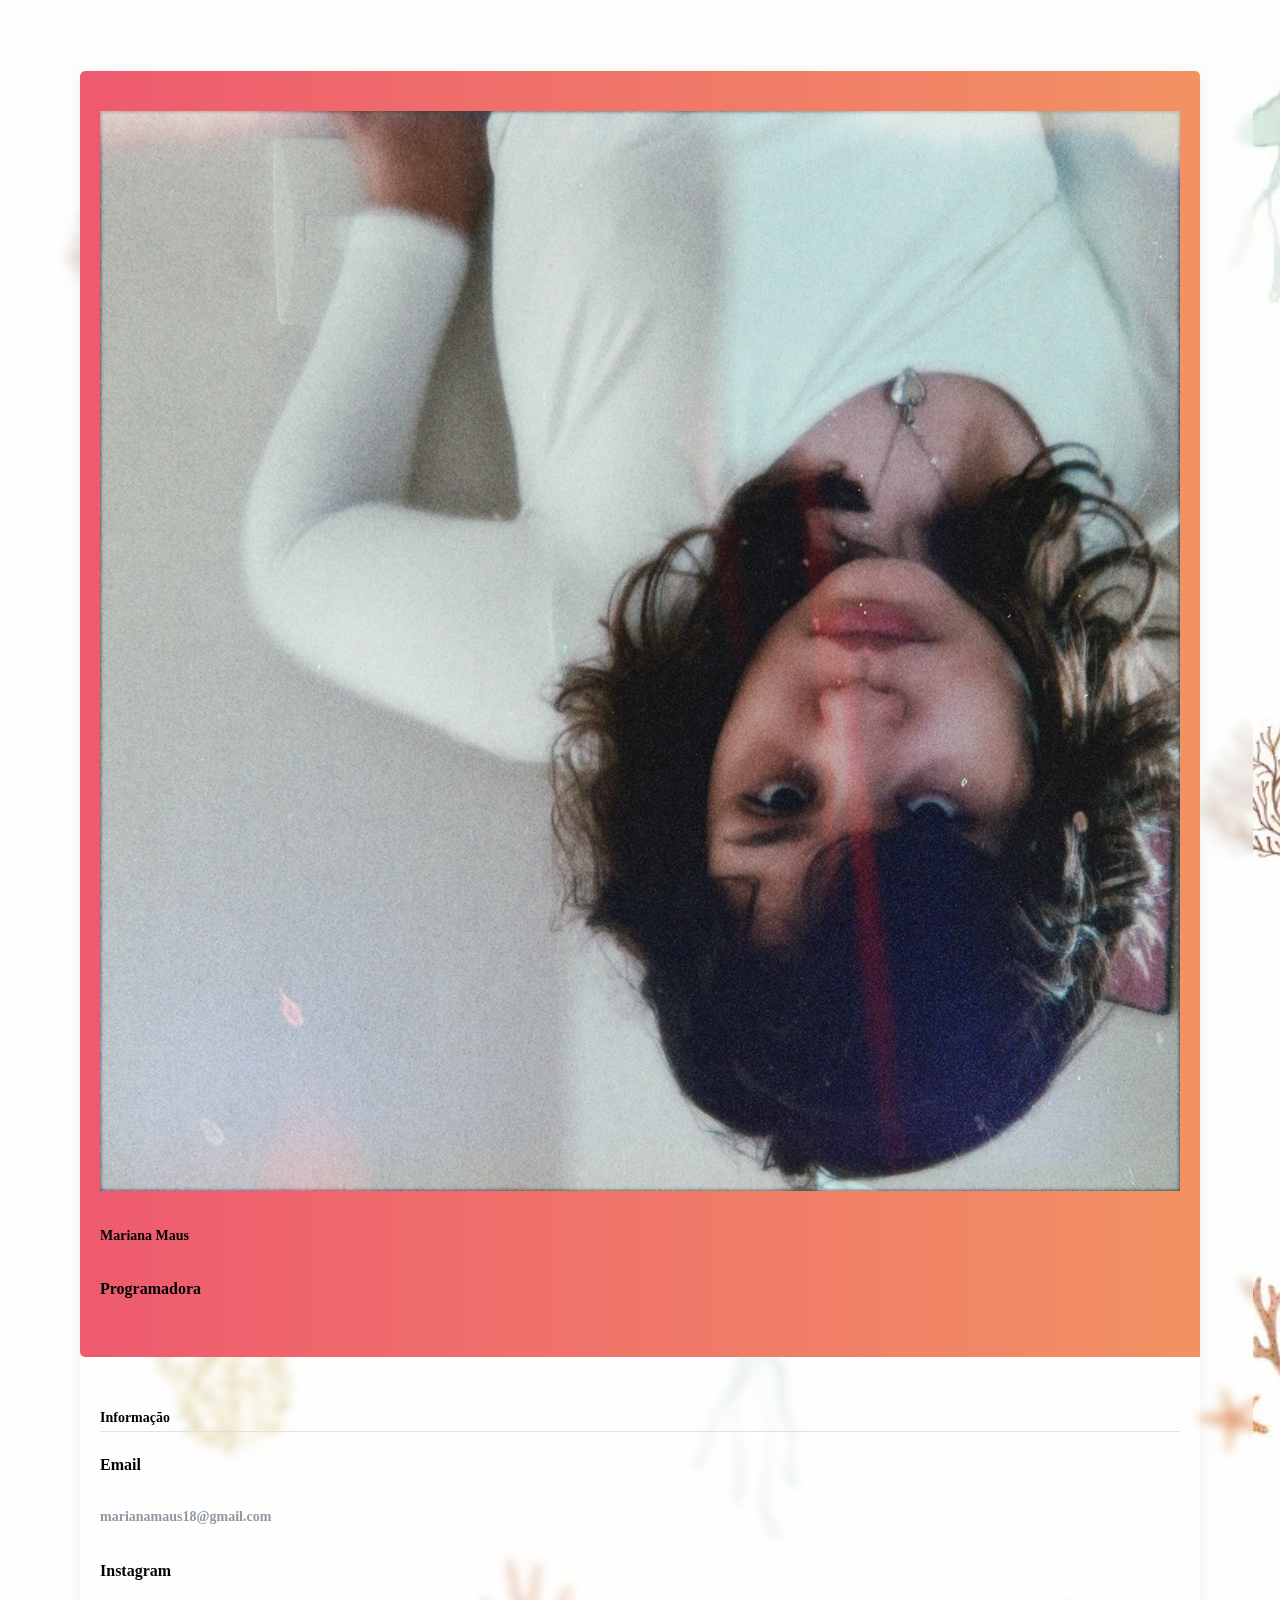
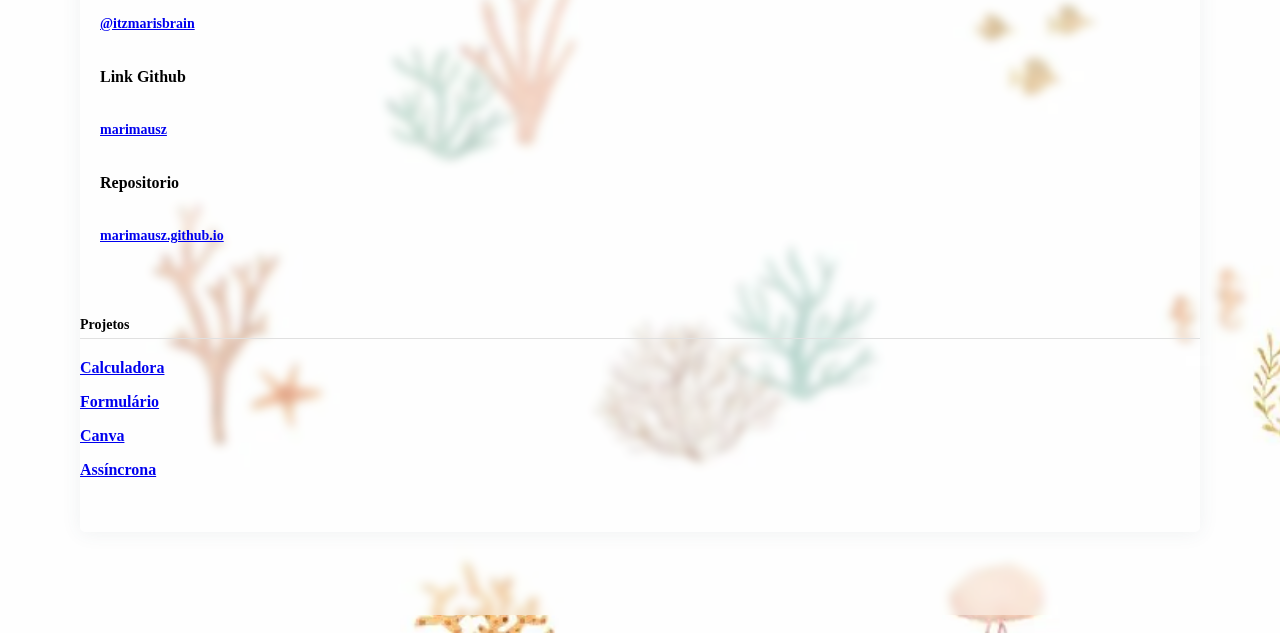
<file: portrec/index.html>
<!DOCTYPE html>
<html lang="en">
<head>
    <meta charset="UTF-8">
    <meta http-equiv="X-UA-Compatible" content="IE=edge">
    <meta name="viewport" content="width=device-width, initial-scale=1.0">
    <link rel="stylesheet" href="style.css">
    <link href="https://cdn.jsdelivr.net/npm/bootstrap@5.2.3/dist/css/bootstrap.min.css" rel="stylesheet" integrity="sha384-rbsA2VBKQhggwzxH7pPCaAqO46MgnOM80zW1RWuH61DGLwZJEdK2Kadq2F9CUG65" crossorigin="anonymous">
    <title>Portfólio</title>
</head>
<body class="background">
<div class="transbox">
    <div class="page-content page-container mg-5 bg-red" id="page-content">
            <div class="row container d-flex padding">
        <div class="col-xl-6 col-md-12 m-auto">
            <div class="card user-card-full">
                    <div class="row m-l-0 m-r-0">
                        <div class="col-sm-4 bg-c-lite-green user-profile">
                        <div class="card-block text-center text-white">
                         <div class="m-b-25">
                              <img src="img/marizoca.jpg" id="img_perfil"class="rounded img-fluid" alt="User-Profile-Image"  >
             </div>
                            <h6 class="f-w-600">Mariana Maus</h6>
                            <p>Programadora</p>
            </div>
         </div>
                   <div class="col-sm-8">
                    <div class="card-block">
                        <h6 class="m-b-20 p-b-5 b-b-default f-w-600">Informação</h6>
                         <div class="row">
                               <div class="col-sm-6">
                                   <p class="m-b-10 f-w-600">Email</p>
                                 <h6 class="text-muted f-w-400">marianamaus18@gmail.com</h6>
                             </div>
                     <div class="col-sm-6">
                 <p class="m-b-10 f-w-600">Instagram</p>
                 <h6 class="text-muted f-w-400"><a href=https://www.instagram.com/itzmarisbrain>@itzmarisbrain</a></h6>
         </div>
     </div>
     <div class="col-sm-6">
        <p class="m-b-10 f-w-600">Link Github</p>
        <h6 class="text-muted f-w-400"><a href="https://github.com/marimausz">marimausz</a></h6>
        <p class="m-b-10 f-w-600">Repositorio</p>
        <h6 class="text-muted f-w-400"><a href="https://github.com/Jecrlos/marimausz.github.io">marimausz.github.io</a></h6>
        <h6 class="text-muted f-w-400"><a href=""></a></h6>
</div>
</div>
             <h6 class="m-b-20 m-t-40 p-b-5 b-b-default f-w-600">Projetos</h6>
             <div class="row">
              <div class="col-sm-6">
                     <p class="m-b-10 f-w-600"><a href="calculadora/calculadora.html">Calculadora </a></p>
                     <p class="m-b-10 f-w-600"><a href="formulario.html">Formulário </a></p>
                        </div>
                   <div class="col-sm-6">
                    <p class="m-b-10 f-w-600"><a href="canva.html">Canva </a></p>
                    <p class="m-b-10 f-w-600"><a href="assincrona/index.html">Assíncrona </a></p>
                   </div>
                    </div>
                          <ul class="social-link list-unstyled m-t-40 m-b-10">
                    <li><a href="#!" data-toggle="tooltip" data-placement="bottom" title="" data-original-title="facebook" data-abc="true"><i class="mdi mdi-facebook feather icon-facebook facebook" aria-hidden="true"></i></a></li>
                    <li><a href="#!" data-toggle="tooltip" data-placement="bottom" title="" data-original-title="twitter" data-abc="true"><i class="mdi mdi-twitter feather icon-twitter twitter" aria-hidden="true"></i></a></li>
                    <li><a href="#!" data-toggle="tooltip" data-placement="bottom" title="" data-original-title="instagram" data-abc="true"><i class="mdi mdi-instagram feather icon-instagram instagram" aria-hidden="true"></i></a></li>
             </ul>
         </div>
        </div>
      </div>
     </div>
     </div>
     </div>
   </div>
</div> 
</body>
</html>
</file>
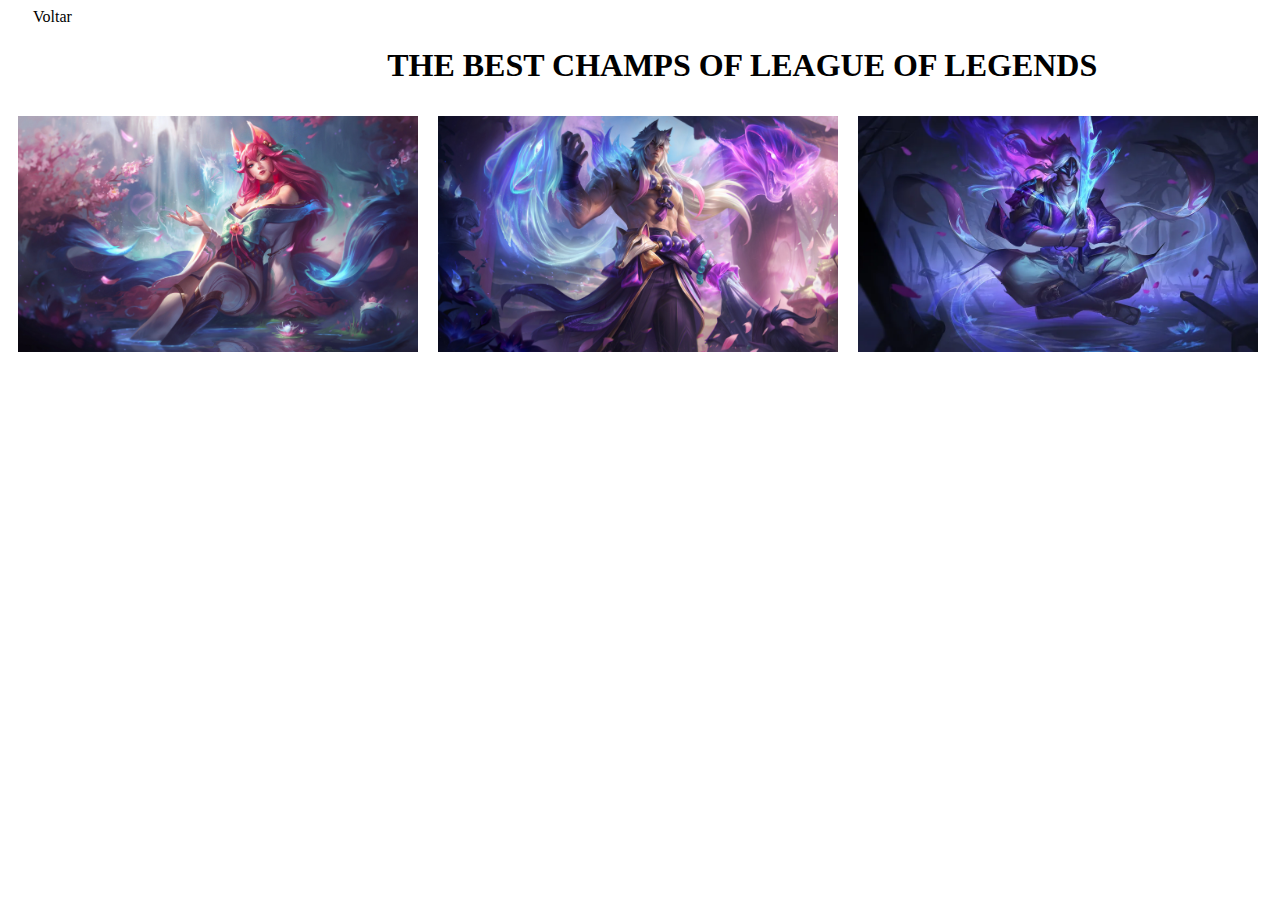
<file: portrec/assincrona/index.html>
<!DOCTYPE html>
<html lang="pt-BR">
<head>
    <meta charset="UTF-8">
    <meta http-equiv="X-UA-Compatible" content="IE=edge">
    <meta name="viewport" content="width=device-width, initial-scale=1.0">
    <link rel="stylesheet" href="./style.css">
    <script src="./script.js" defer></script>
    <title>Comunicação Assíncrona</title>
</head>
<body>
    <a href="../index.html" style="text-decoration:none; color: black; margin-left: 25px;">Voltar</a>
    <h1 id="title">THE BEST CHAMPS OF LEAGUE OF LEGENDS</h1>
    <div id="cb11"></div>
</body>
</html>
</file>
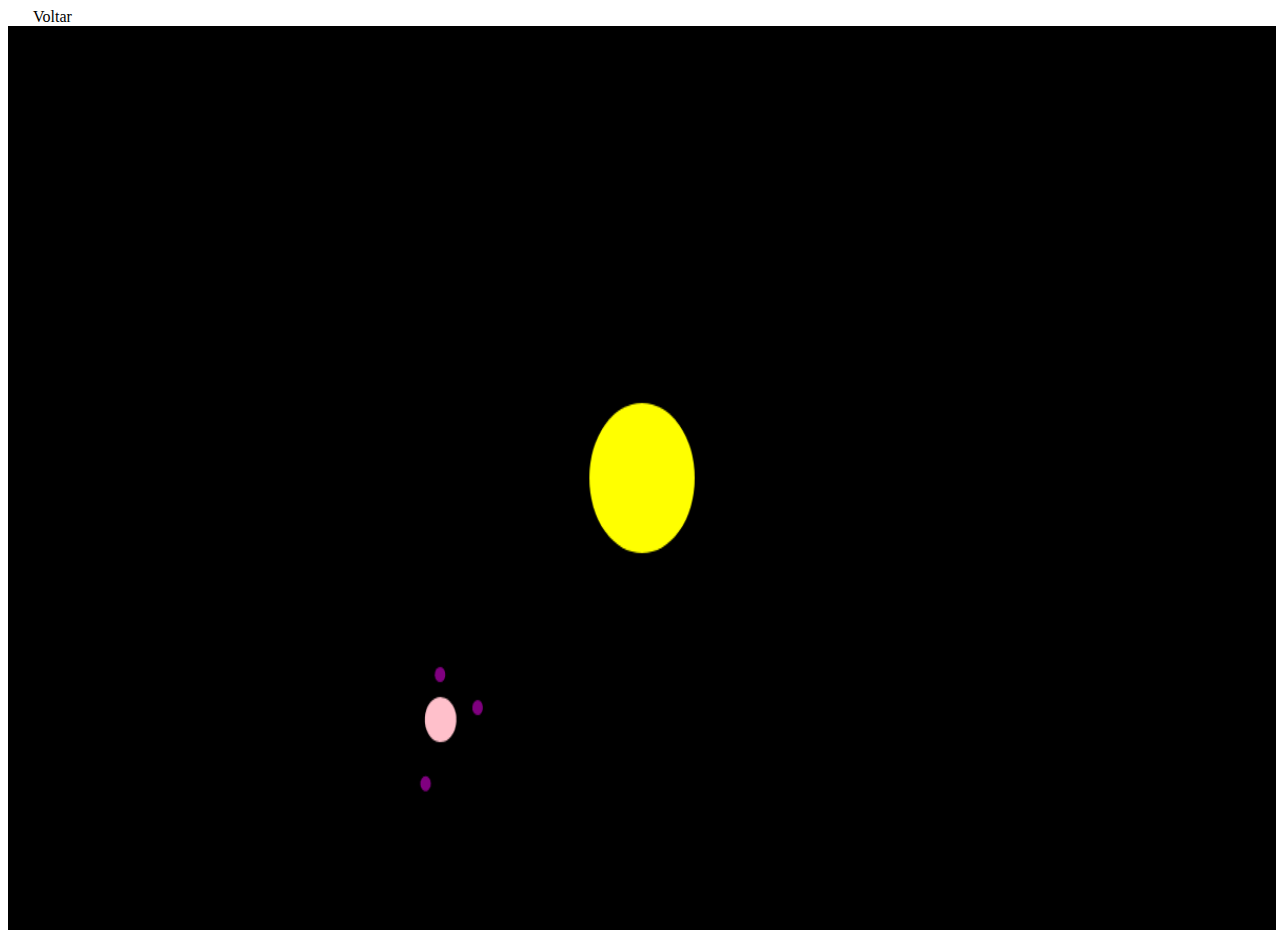
<file: portrec/canva.html>
<!DOCTYPE html>
<html lang="en">
<head>
    <meta charset="UTF-8">
    <meta http-equiv="X-UA-Compatible" content="IE=edge">
    <meta name="viewport" content="width=device-width, initial-scale=1.0">
    <script src="scripts.js" defer></script>
    <link rel="stylesheet" href="style.css">
    <link href="https://cdn.jsdelivr.net/npm/bootstrap@5.2.2/dist/css/bootstrap.min.css" rel="stylesheet" integrity="sha384-Zenh87qX5JnK2Jl0vWa8Ck2rdkQ2Bzep5IDxbcnCeuOxjzrPF/et3URy9Bv1WTRi" crossorigin="anonymous">
    <script src="https://cdn.jsdelivr.net/npm/bootstrap@5.2.2/dist/js/bootstrap.bundle.min.js" integrity="sha384-OERcA2EqjJCMA+/3y+gxIOqMEjwtxJY7qPCqsdltbNJuaOe923+mo//f6V8Qbsw3" crossorigin="anonymous"></script>
</head>
<body>
    
<a href="index.html" style="text-decoration:none; color: black; margin-left: 25px;">Voltar</a>
    
<canvas id="canvas" width="1200" height="600">
        Placeholder relacionado ao conteúdo ao canvas aqui (para acessibilidade)
</canvas>
</body>
</html>
</file>
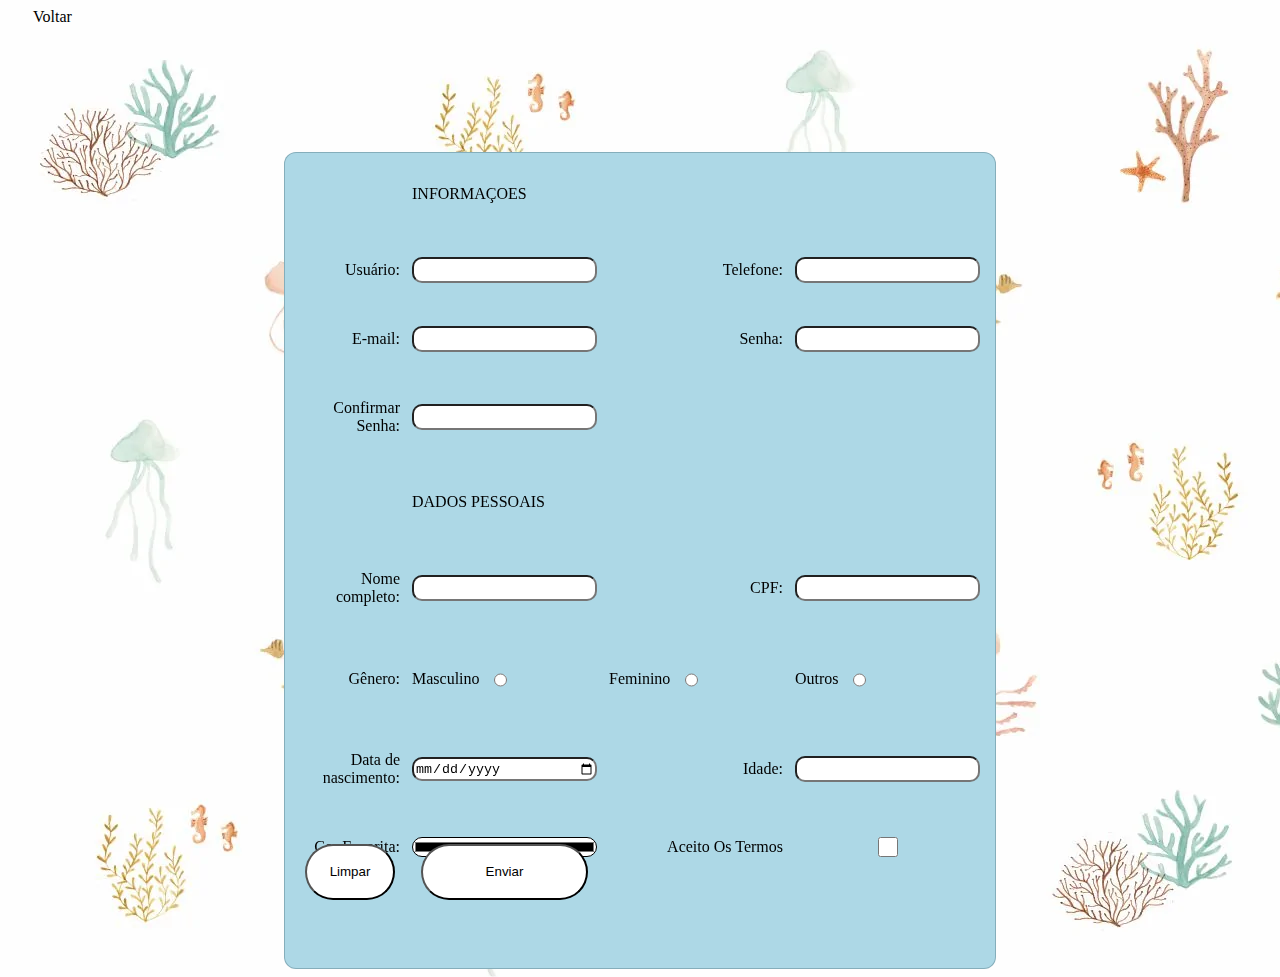
<file: portrec/formulario.html>
<!DOCTYPE html>
<html>
<head>
    <link href="https://cdn.jsdelivr.net/npm/bootstrap@5.2.2/dist/css/bootstrap.min.css" rel="stylesheet" integrity="sha384-Zenh87qX5JnK2Jl0vWa8Ck2rdkQ2Bzep5IDxbcnCeuOxjzrPF/et3URy9Bv1WTRi" crossorigin="anonymous">
    <script src="scripts.js" defer></script>
    <link rel="stylesheet" href="style.css">
    <script src="https://cdn.jsdelivr.net/npm/bootstrap@5.2.2/dist/js/bootstrap.bundle.min.js" integrity="sha384-OERcA2EqjJCMA+/3y+gxIOqMEjwtxJY7qPCqsdltbNJuaOe923+mo//f6V8Qbsw3" crossorigin="anonymous"></script>
</head
><body id="body_form">
  <a href="index.html" style="text-decoration:none; color: black; margin-left: 25px;">Voltar</a>
    <form actions="#" method="POST" id="formcad">
<p> INFORMAÇOES </p>
        <label for="uid">Usuário:</label>
            <input type="text" name="uid" id="uid" id="usuario_trans" pattern="[A-Za-z0-9]+" required />
        <label for="tel">Telefone:</label>
            <input type="text" name="tel" id="tel" maxlength="14" minlength="15"/>
        <label for="email">E-mail:</label>
            <input type="email" name="email" id="email" required/>
        <label for="pwd">Senha:</label>
            <input type="password" name="pwd" id="pwd" pattern="(?=(.*[0-9]))((?=.*[A-Za-z0-9])(?=.*[A-Z])(?=.*[a-z]))^.{8,}$" required/> 
        <label for="pwd2">Confirmar Senha:</label>
            <input type="password" name="pwd2" id="pwd2" required/>
        
<p>DADOS PESSOAIS </p>
        <label for="nome">Nome completo:</label>
            <input type="text" name="nome" id="nome" required/>
        <label for="cpf">CPF:</label>
            <input type="text" name="cpf" id="cpf" minlength="14" maxlength="14" required/>
        <label>Gênero:</label>
        <label for="gen">Masculino
            <input type="radio" name="gen" value="masc" id="masc"/>
        </label>
        <label for="gen">Feminino
            <input type="radio" name="gen" value="fen" id="fem" />
        </label>
        <label for="gen">Outros
            <input type="radio" name="gen" value="out" id="out"/>
        </label>
        

        <label for="nasc">Data de nascimento:</label>
            <input type="date" name="nasc" id="nasc"/>
        <label for="idade">Idade:</label>
        <input type="number" id="idade" name="tentacles"
        min="8" max="100" required>
        <label for="cor">Cor Favorita:</label>
            <input type="color" name="cor" id="cor"/>
        
        <label for="lic">Aceito Os Termos</label>
            <input type="checkbox" name="lic" id="lic"/>
        
        <input type="reset" value="Limpar"  id="limpar_botao"/>
        <input type="submit" value="Enviar"  id="enviar_botao"/>
    </form>
    </div>
</body>
</html>
</file>
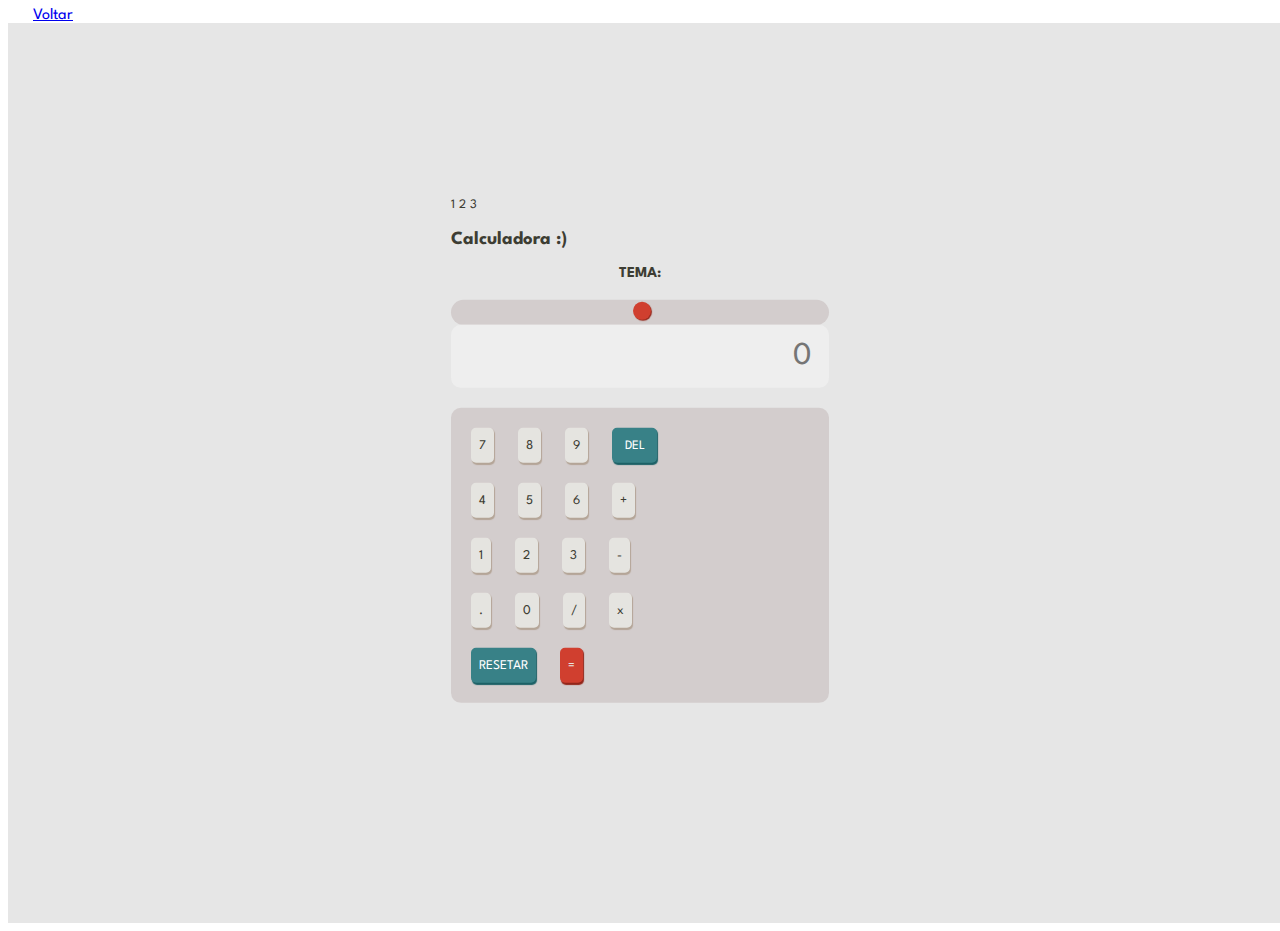
<file: portrec/calculadora/calculadora.html>
<!DOCTYPE html>
<html lang="pt-br">
<head>
    <!-- Basics Metas Configs -->
    <meta charset="UTF-8">
    <meta http-equiv="X-UA-Compatible" content="IE=edge">
    <meta name="viewport" content="width=device-width, initial-scale=1.0">

    <!-- Description for Google Searchs -->
    <meta 
        name="description"
        content="This Responsive Calculator is a portifolio project and challenge made by Frotntend Mentor"
    >

    <title>Calculadora</title>

    <!-- Favicon -->
    <link rel="shortcut icon" href="images/favicon-32x32.png" type="image/x-icon">

    <!-- Boosttap CSS link -->
    <link href="https://cdn.jsdelivr.net/npm/bootstrap@5.0.2/dist/css/bootstrap.min.css" rel="stylesheet" integrity="sha384-EVSTQN3/azprG1Anm3QDgpJLIm9Nao0Yz1ztcQTwFspd3yD65VohhpuuCOmLASjC" crossorigin="anonymous">

    <!-- Default style CSS -->
    <link rel="stylesheet" href="./style.css">

</head>
<body>
    <a href="../index.html" style=" margin-left: 25px;">Voltar</a>
    <div class="calc container-fluid">
        <div class="row calc-content justify-content-center w-100 mx-auto">
            <div class="col-12 col-md-8 col-lg-6 col-xl-4 ">

                <!-- Top of the Calculator -->
                <div class="container calc-top">

                    <!-- 3 themes options -->
                    <div class="row justify-content-end">
                        <span class="col-1">1</span>
                        <span class="col-1">2</span>
                        <span class="col-1">3</span>
                    </div>

                    <!-- Theme toggle options  -->
                    <div class="calc-top row">

                        <h3 class="col-6">Calculadora :)</h3>
                        <h4 class="col-3">Tema:</h4>

                        <div class="col-3 toggle">
                            <div class="btn-group">
                                <input type="range" id="btnTheme" min="1" max="3" value="1" onchange="myFunction_set(this.value);">
                            </div>
                        </div>

                    </div>

                    <!-- Input to put the results  -->
                    <div class="calc-top-result row">
                        <input type="text" class="col-12" id="result" placeholder="0" disabled></input>
                    </div>
                </div>

                <!-- Bottom of the Calculator -->
                <div class="calc-keys">

                    <!-- All the Keys/Buttons for the Calculator Works -->
                    <div class="container">
                        <div class="row">
                            <input class="col" type="button" value="7" onclick="input('7')">
                            <input class="col" type="button" value="8" onclick="input('8')">
                            <input class="col" type="button" value="9" onclick="input('9')">
                            <input class="col" type="button" value="DEL" id="del" onclick="del()">
                        </div>
                        <div class="row">
                            <input class="col" type="button" value="4" onclick="input('4')">
                            <input class="col" type="button" value="5" onclick="input('5')">
                            <input class="col" type="button" value="6" onclick="input('6')">
                            <input class="col" type="button" value="+" onclick="input('+')">
                        </div>
                        <div class="row">
                            <input class="col" type="button" value="1" onclick="input('1')">
                            <input class="col" type="button" value="2" onclick="input('2')">
                            <input class="col" type="button" value="3" onclick="input('3')">
                            <input class="col" type="button" value="-" onclick="input('-')">
                        </div>
                        <div class="row">
                            <input class="col" type="button" value="." onclick="input('.')">
                            <input class="col" type="button" value="0" onclick="input('0')">
                            <input class="col" type="button" value="/" onclick="input('/')">
                            <input class="col" type="button" value="x" onclick="input('*')">
                        </div>
                        <div class="row">
                            <input class="col" type="button" value="RESETAR" id="reset" onclick="reset()">
                            <input class="col" type="button" value="=" id="equals" onclick="calc()">
                        </div>
                    </div>

                </div>

            </div>
        </div>
    </div>

    <!-- Link Boostrap JS  -->
    <script src="https://cdn.jsdelivr.net/npm/bootstrap@5.0.2/dist/js/bootstrap.bundle.min.js" integrity="sha384-MrcW6ZMFYlzcLA8Nl+NtUVF0sA7MsXsP1UyJoMp4YLEuNSfAP+JcXn/tWtIaxVXM" crossorigin="anonymous"></script>

    <!-- Link Script Js -->
    <script src="script.js"></script>
</body>
</html>
</file>
<file: portrec/style.css>
#body_form{
    background-image: url('img/fundo.jpg');
}
body.background {
    background-image: url(img/fundo.jpg) ;
    background-size: cover;
    align-items: center;
    display: flex;
    justify-content: center;
    
  }
  div.transbox {
    background-color: rgba(255, 255, 255, 0.4);
    -webkit-backdrop-filter: blur(5px);
    backdrop-filter: blur(5px);
    padding: 5px;
    margin: 10px;
    font-weight: bold;
  }
#page-content{
    display: flex;
    justify-content: center;
}

#canvas{
    border: 2px solid black;
    height:900px;
    width:100%; 

}

p{
    grid-column: 2/5;
}

#formcad{
    margin-top: 10%;
}

form{
    margin: auto;
    display: grid;
    grid-template-columns: 100px 1fr 1fr 1fr;
    height: 800px;
    width: 680px;
    column-gap: 12px;
    row-gap: 4px;
    align-items: center;
    padding: 0 15px 15px 15px;
    border: 1px solid #10303a40;
    border-radius: 12px;
    background-color: #add8e6;
    backdrop-filter: blur(100px);
}

form label{
    text-align: right;
    padding: 8px 0;
    align-self: center;
}

form label[for="gen"]{
    justify-self: left;
    padding: 10px 0;
    display: grid;
    place-items: center;
    grid-template-columns: 1fr 40px;
    grid-template-rows: 40px
}

#cor{
    padding: 0;
    margin: 0;
}
#img_perfil{
    transform: rotate(0.5turn);
}


input{
    border-radius: 10px;
    background-color:white;
    color: black;
    height: 20px;
    width: auto;
}

.padding {
    padding: 3rem !important
}

.user-card-full {
    overflow: hidden;
    
}

.card {
    border-radius: 5px;
    -webkit-box-shadow: 0 1px 20px 0 rgba(69,90,100,0.08);
    box-shadow: 0 1px 20px 0 rgba(69,90,100,0.08);
    border: none;
    margin-bottom: 30px;
}

.m-r-0 {
    margin-right: 0px;
}

.m-l-0 {
    margin-left: 0px;
}

.user-card-full .user-profile {
    border-radius: 5px 0 0 5px;
}

.bg-c-lite-green {
        background: -webkit-gradient(linear, left top, right top, from(#f29263), to(#ee5a6f));
    background: linear-gradient(to right, #ee5a6f, #f29263);
}

.user-profile {
    padding: 20px 0;
}

.card-block {
    padding: 1.25rem;
}

.m-b-25 {
    margin-bottom: 25px;
}

.img-radius {
    border-radius: 5px;
}


 
h6 {
    font-size: 14px;
}

.card .card-block p {
    line-height: 25px;
}

@media only screen and (min-width: 1400px){
p {
    font-size: 14px;
}
}

.card-block {
    padding: 1.25rem;
}

.b-b-default {
    border-bottom: 1px solid #e0e0e0;
}

.m-b-20 {
    margin-bottom: 20px;
}

.p-b-5 {
    padding-bottom: 5px !important;
}

.card .card-block p {
    line-height: 25px;
}

.m-b-10 {
    margin-bottom: 10px;
}

.text-muted {
    color: #919aa3 !important;
}

.b-b-default {
    border-bottom: 1px solid #e0e0e0;
}

.f-w-600 {
    font-weight: 600;
}

.m-b-20 {
    margin-bottom: 20px;
}

.m-t-40 {
    margin-top: 20px;
}

.p-b-5 {
    padding-bottom: 5px !important;
}

.m-b-10 {
    margin-bottom: 10px;
}

.m-t-40 {
    margin-top: 20px;
}

.user-card-full .social-link li {
    display: inline-block;
}

.user-card-full .social-link li a {
    font-size: 20px;
    margin: 0 10px 0 0;
    -webkit-transition: all 0.3s ease-in-out;
    transition: all 0.3s ease-in-out;
}


#enviar_botao{
    border-radius: 100px;
    margin: 5%;
    height: 80%;
    position: sticky;
    bottom: 0;
    transition-timing-function: ease;
    transition-duration: 2s;
    transition-delay: 1s;
}
#enviar_botao:hover{
    transform: translateX(300px);
}
#limpar_botao{
    border-radius: 100px;
    margin: 5%;
    height: 80%;
    position: sticky;
    bottom: 0;
}
</file>
<file: portrec/assincrona/style.css>
#cb11{
    display: flex;
    flex-direction: row;
    flex-wrap: nowrap;
    overflow-x: scroll;


}

#title{
    font-family: Poppins;
    margin-left: 30%;
}

img {
    width: 400px;
    padding: 10px;
}
</file>
<file: portrec/calculadora/style.css>
/* Importing Font */
@import url('https://fonts.googleapis.com/css2?family=Spartan:wght@700&display=swap');

/* Font settings */
*{
    font-family: 'Spartan', sans-serif;
}

/* Cores */
:root{
    --background          : #3a4764;
    --background-dark     : #232c43;
    --background-very-dark: #182034;


    --key-color-top       : #ffffff;
    --key-color-bottom    : #3a4764;
    --key-background      : #eae3dc;
    --key-background-dark : #dfd9d2;
    --key-shadow          : #b4a597;

    --key-blue-background : #637097;
    --key-blue-shadow     : #404e72;

    --key-red-background  : #d03f2f;
    --key-red-shadow      : #93261a;

    --transition: 1s;
}

/* Background settings */
.calc{
    background-color: var(--background);
    width: 100vw;
    height: 100vh;
    transition: var(--transition);
}
.calc-content{  
    position: absolute;
    top: 50%;
    left: 50%;
    transform: translate(-50%, -50%);
}

/* Top of the calculator */
.calc-top h3{
    color: var(--key-color-top);
    transition: var(--transition);
}

.calc-top h4{
    color: var(--key-color-top);
    text-transform: uppercase;
    font-size: 15px;
    text-align: center;
    margin-top: 5px;
    transition: var(--transition);
}
.calc-top span{
    color: var(--key-color-top);
    font-size: 13px;
    transition: var(--transition);
}
.calc-top-result input{
    background-color: var(--background-very-dark); 
    color: var(--key-color-top);
    border: none;
    margin-bottom: 20px;
    text-align: right;
    padding: 17px;
    font-size: 32px;
    border-radius: 10px;
    transition: var(--transition);
}

/* Keys or Bottons */
.calc-keys{
    background-color: var(--background-dark);
    border-radius: 10px;
    padding: 10px;
    transition: var(--transition);
}
.calc-keys input{
    background-color: var(--key-background);
    color: var(--key-color-bottom);
    border: 2px solid var(--key-background);
    border-radius: 5px;
    box-shadow: 1px 1.5px 1px var(--key-shadow);
    margin: 10px;
    height: 35px;
    transition: var(--transition);
}
#reset, #del{
    background-color: var(--key-blue-background);
    color: #FFF;
    box-shadow: 1px 1.5px 1px var(--key-blue-shadow);
    border: 2px solid var(--key-blue-background);
    transition: var(--transition);
}
#del{
    font-size: 13px;
    padding: 0 3%;
}
#equals{
    background-color: var(--key-red-background);
    color: var(--key-background);
    box-shadow: 1px 1.5px 1px var(--key-red-shadow);
    border: 2px solid var(--key-red-background);
    transition: var(--transition);
}

/* Keys hover animations */
.calc-keys input:hover{
    border: 2px solid var(--key-background);
    color: var(--key-color-top);
    background-color: hsla(0, 0%, 100%, 0);
    transition: 0.5s;
}
#reset:hover, #del:hover{
    border: 2px solid var(--key-blue-background);
    color: var(--key-blue-background);
    background-color: hsla(0, 0%, 100%, 0);
    transition: 0.5s;
}
#equals:hover{
    border: 2px solid var(--key-red-background);
    color: var(--key-red-background);
    background-color: hsla(0, 0%, 100%, 0);
    transition: 0.5s;
}

/* Keys activated */
.calc-keys input:active{
    box-shadow: 3px 3px 3px var(--key-shadow);
    background-color: var(--key-background);
    color: var(--background);
}
#reset:active, #del:active{
    box-shadow: 3px 3px 3px var(--key-blue-shadow);
    background-color: var(--key-blue-background);
    color: var(--key-background);
}
#equals:active{
    box-shadow: 3px 3px 3px var(--key-red-shadow);
    background-color: var(--key-red-background);
    color: var(--key-background);
}

/* Toggle theme button */
/* Basics configs for styling input type range */
input[type=range] {
    -webkit-appearance: none; /* Hides the slider so that custom slider can be made */
    width: 100%; /* Specific width is required for Firefox. */
    background: transparent; /* Otherwise white in Chrome */
}
  
input[type=range]::-webkit-slider-thumb {
    -webkit-appearance: none;
}
  
input[type=range]:focus {
    outline: none; /* Removes the blue border. You should probably do some kind of focus styling for accessibility reasons though. */
}
  
input[type=range]::-ms-track {
    width: 100%;
    cursor: pointer;
  
    /* Hides the slider so custom styles can be added */
    background: transparent; 
    border-color: transparent;
    color: transparent;
}

/* Styling Thumb for diferents browsers */
/* thumb = circle on the range */

/* WebKit/Blink */
input[type=range]::-webkit-slider-thumb {
    -webkit-appearance: none;
    border: none;
    height: 18px;
    width: 18px;
    border-radius: 20px;
    background: var(--key-red-background);
    cursor: pointer;
    box-shadow: 1px 1px 1px var(--key-red-shadow);
    transition: var(--transition);
}
/* Firefox */
input[type=range]::-moz-range-thumb {
    -webkit-appearance: none;
    border: none;
    height: 18px;
    width: 18px;
    border-radius: 20px;
    background: var(--key-red-background);
    cursor: pointer;
    box-shadow: 1px 1px 1px var(--key-red-shadow);
}
  
  /* IE */
input[type=range]::-ms-thumb {
    -webkit-appearance: none;
    border: none;
    height: 18px;
    width: 18px;
    border-radius: 20px;
    background: var(--key-red-background);
    cursor: pointer;
    box-shadow: 1px 1px 1px var(--key-red-shadow);
}
/* Style for background */
.toggle{
    background-color: var(--background-dark);
    border-radius: 25px;
    height: 25px;
    padding: 0 6px !important;
    transition: var(--transition);
}
/* This make user can click and drag the button */
.toggle input{
    width: 100%;
}

/* ======================= Theme 2 ======================= */
</file>
